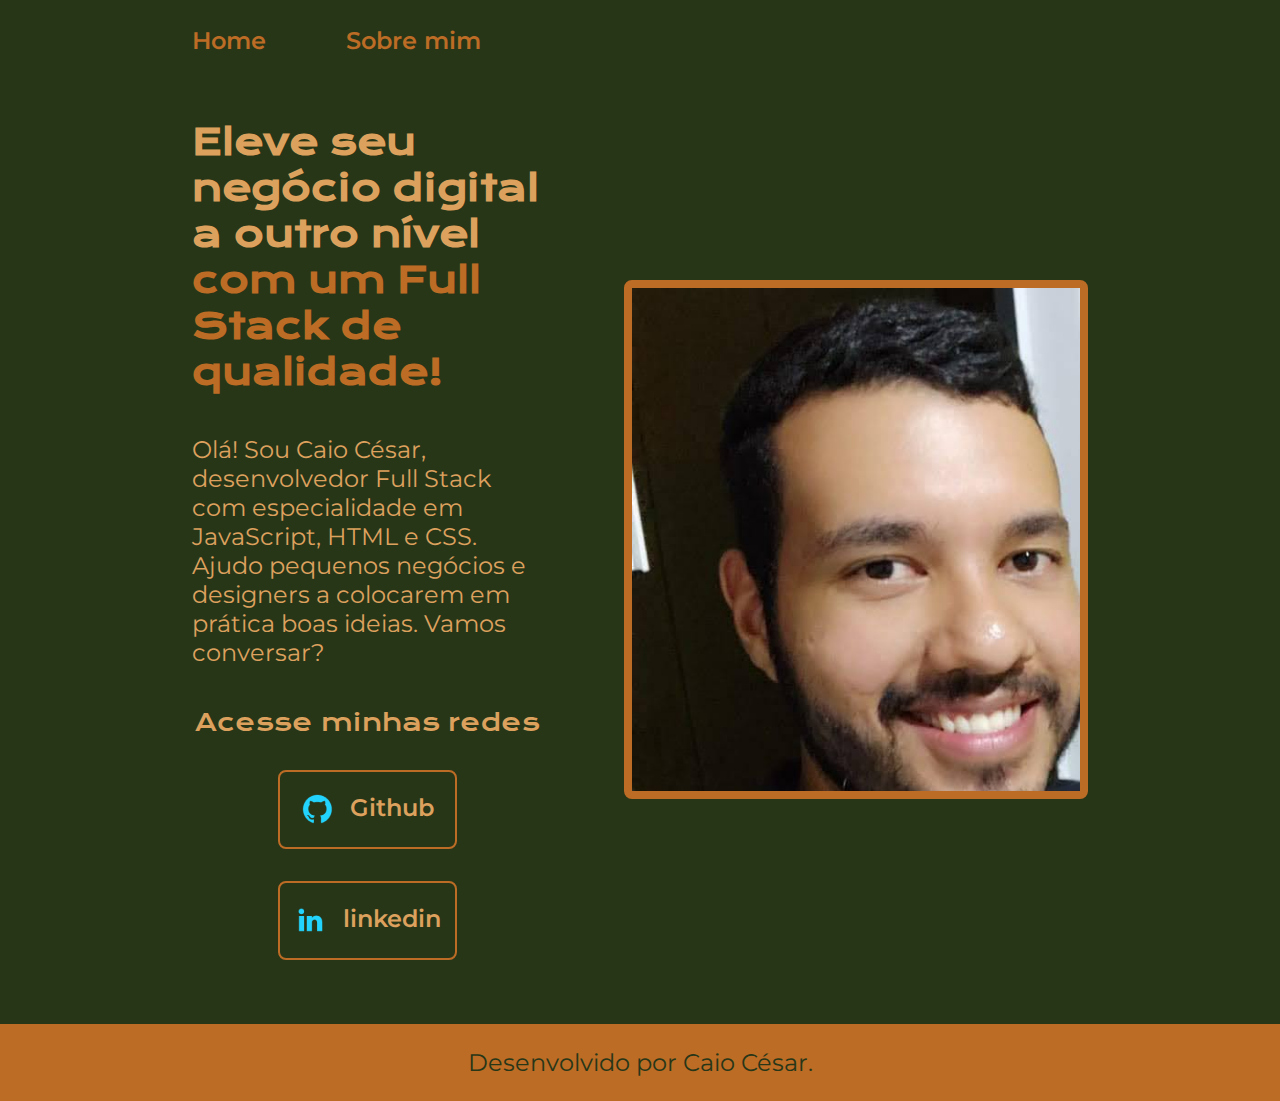
<file: index.html>
<!DOCTYPE html>
<html lang="pt-br">

<head>
    <meta charset="UTF-8">
    <meta http-equiv="X-UA-Compatible" content="IE=edge">
    <meta name="viewport" content="width=device-width, initial-scale=1.0">
    <title>Portifolio</title>
    <link rel="stylesheet" href="./styles/style.css">
</head>

<body>
    <header class="cabecalho">
        <nav class="cabecalho__menu">
            <a class="cabecalho__menu__link" href="index.html">Home</a>
            <a class="cabecalho__menu__link" href="about.html">Sobre mim</a>
        </nav>
    </header>
    <main class="apresentacao">
        <section class="apresentacao__conteudo">
            <h1 class="apresentacao__conteudo__titulo">Eleve seu negócio digital a outro nível<strong 
            class="titulo-destaque"> com um Full Stack de qualidade!
            </strong></h1>
            <p class="apresentacao__conteudo__texto">Olá! Sou Caio César, desenvolvedor
            Full Stack com especialidade em JavaScript, HTML e
            CSS. Ajudo pequenos negócios e designers a
            colocarem em prática boas ideias. Vamos
            conversar?</p>
            <div class="apresentacao__links">
                <h2 class="apresentacao__links__subtitulo">Acesse minhas redes</h2>
                <a class="apresentacao__links__navegacao" href="https://github.com/caiiocsar">
                    <img src="./assets/github.png">
                    Github
                </a>
                <a class="apresentacao__links__navegacao" href="https://www.linkedin.com/in/caio-csar96/">
                    <img src="./assets/linkedin.png">
                    linkedin
                </a>
                
            </div>
        </section>
        <img class="apresentacao__imagem" src="./assets/imagem.png" alt="Foto da Joana Santos programando">
    </main>
    <footer class="rodape">
        <p>Desenvolvido por Caio César.</p>
    </footer>
</body>

</html>
</file>
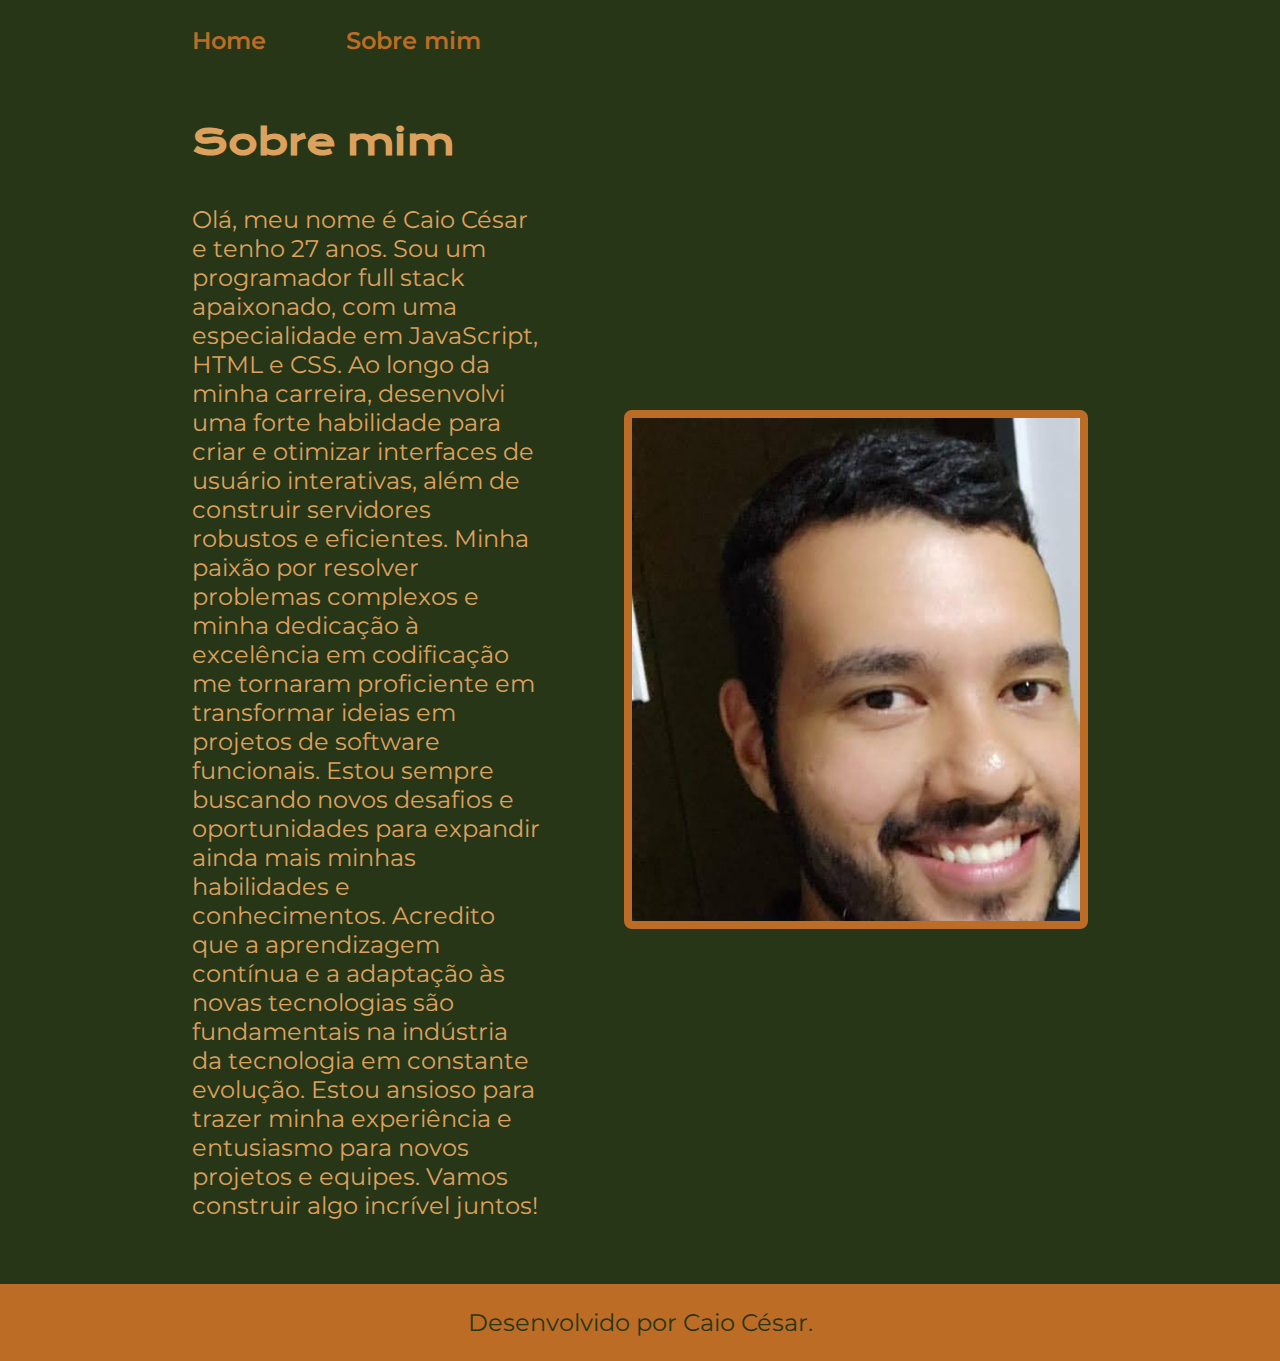
<file: about.html>
<!DOCTYPE html>
<html lang="pt-br">

<head>
    <meta charset="UTF-8">
    <meta http-equiv="X-UA-Compatible" content="IE=edge">
    <meta name="viewport" content="width=device-width, initial-scale=1.0">
    <title>Sobre mim</title>
    <link rel="stylesheet" href="./styles/style.css">
</head>

<body>
    <header class="cabecalho">
        <nav class="cabecalho__menu">
            <a class="cabecalho__menu__link" href="index.html">Home</a>
            <a class="cabecalho__menu__link" href="about.html">Sobre mim</a>
        </nav>
    </header>

    <main class="apresentacao">
        <section class="apresentacao__conteudo">
            <h1 class="apresentacao__conteudo__titulo">Sobre mim</h1>
            <p class="apresentacao__conteudo__texto">   Olá, meu nome é Caio César e tenho 27 anos. Sou um programador full stack apaixonado, com uma especialidade em JavaScript, HTML e CSS. 

                Ao longo da minha carreira, desenvolvi uma forte habilidade para criar e otimizar interfaces de usuário interativas, além de construir servidores robustos e eficientes. Minha paixão por resolver problemas complexos e minha dedicação à excelência em codificação me tornaram proficiente em transformar ideias em projetos de software funcionais.
                
                Estou sempre buscando novos desafios e oportunidades para expandir ainda mais minhas habilidades e conhecimentos. Acredito que a aprendizagem contínua e a adaptação às novas tecnologias são fundamentais na indústria da tecnologia em constante evolução.
                
                Estou ansioso para trazer minha experiência e entusiasmo para novos projetos e equipes. Vamos construir algo incrível juntos!
            </p>
           
        </section>
        <img class="apresentacao__imagem" src="./assets/imagem.png" alt="Foto da Joana Santos programando">
    </main>

    <footer class="rodape">
        <p>Desenvolvido por Caio César.</p>
    </footer>
</body>

</html>
</file>
<file: styles/style.css>
@import url('https://fonts.googleapis.com/css2?family=Krona+One&family=Montserrat:wght@400;600&display=swap');

:root {
    --cor-primaria: #283618;
    --cor-secundaria: #DDA15E;
    --cor-terciaria: #BC6C25;
    --cor-hover: #606C38;

    --fonte-primaria: 'Krona One', sans-serif;
    --fonte-secundaria: 'Montserrat', sans-serif;
}
*{
    margin: 0;
    padding: 0;
}

body{
    box-sizing: border-box;
    background-color: var(--cor-primaria);
    color: var(--cor-secundaria);
}
.cabecalho{
    padding: 2% 0% 0% 15%;
}
.cabecalho__menu{
    display: flex;
    gap: 80px;
}
.cabecalho__menu__link{
    font-family: var(--fonte-secundaria);
    font-size: 1.5rem;
    font-weight: 600;
    color: var(--cor-terciaria);
    text-decoration: none;
}
.apresentacao{
    padding: 5% 15%;
    display: flex;
    align-items: center;
    justify-content: space-between;
    gap: 82px;
}
.apresentacao__conteudo{
    width: 50%;
    display: flex;
    flex-direction: column;
    gap: 40px;
}

.apresentacao__conteudo__titulo{
    font-size: 2.25rem;
    font-family: var(--fonte-primaria);
}
.titulo-destaque{
    color: var(--cor-terciaria);
}
.apresentacao__conteudo__texto{
    font-size: 1.5rem;
    font-family: var(--fonte-secundaria);
}

.apresentacao__links{
    display: flex;
    flex-direction: column;
    justify-content: space-between;
    align-items: center;
    gap: 32px;
}
.apresentacao__links__subtitulo{
    font-family: var(--fonte-primaria);
    font-weight: 400;
    font-size: 1.5rem;
}
.apresentacao__links__navegacao{
    display: flex;
    justify-content: center;
    gap: 16px;
    border: 2px solid var(--cor-terciaria);
    width: 50%;
    text-align: center;
    border-radius: 8px;
    font-size: 1.5rem;
    font-weight: 600;
    padding: 21.5px 0;
    text-decoration: none;
    color: var(--cor-secundaria);
    font-family: var(--fonte-secundaria);
}
.apresentacao__links__navegacao:hover{
    background-color: var(--cor-hover);
}
.apresentacao__imagem{
    width: 50%;
    border-radius: 8px;
    border: 8px solid #BC6C25;
}
.rodape{
    color: var(--cor-primaria);
    background-color: var(--cor-terciaria);
    padding: 24px;
    text-align: center;
    font-family: var(--fonte-secundaria);
    font-size: 1.5rem;
    font-weight: 400;
}

@media (max-width: 1200px) {
    .cabecalho{
         padding: 10%;  
    }
    .cabecalho__menu{
        justify-content: center;
    }
    .apresentacao{
        flex-direction: column-reverse;
        padding: 5%;
    }
    
    .apresentacao__conteudo {
        width: auto;
    }
}
</file>
